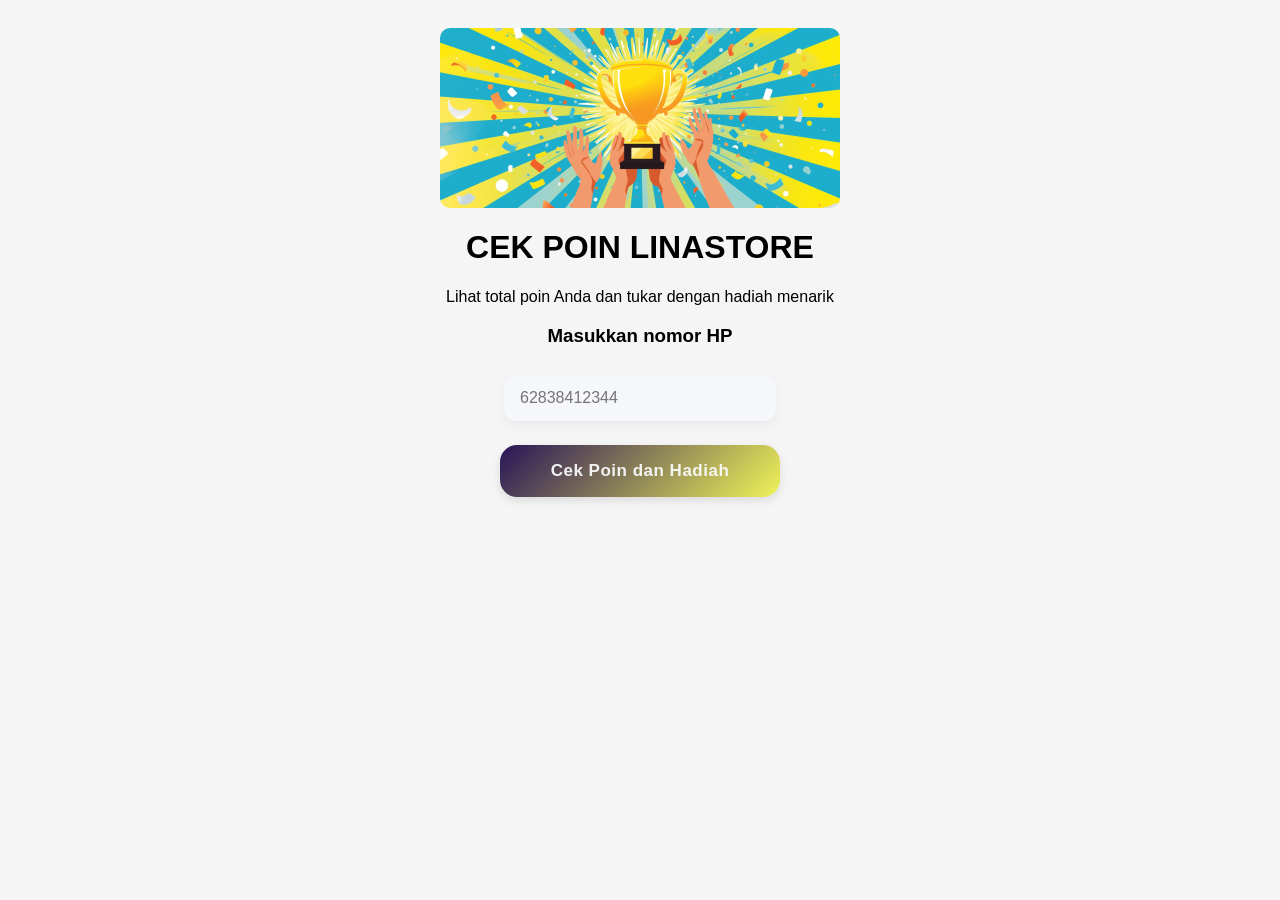
<file: index.html>
<!DOCTYPE html>
<html lang="id">
<head>
  <meta charset="UTF-8">
  <meta name="viewport" content="width=device-width, initial-scale=1.0">
  <title>Linastore</title>
  <link rel="stylesheet" href="css/style.css">
</head>
<body>

<div class="container">

  <div class="hero"></div>

  <h1>CEK POIN LINASTORE</h1>
  <p>Lihat total poin Anda dan tukar dengan hadiah menarik</p>

  <h3>Masukkan nomor HP</h3>

  <input type="text" id="inputId" placeholder="62838412344">
  <button onclick="cekPoin()">Cek Poin dan Hadiah</button>

  <div id="loading" class="loading">
    <div class="spinner"></div>
    <p>Memuat data...</p>
  </div>

</div>

<script src="js/cek.js"></script>
</body>
</html>
</file>
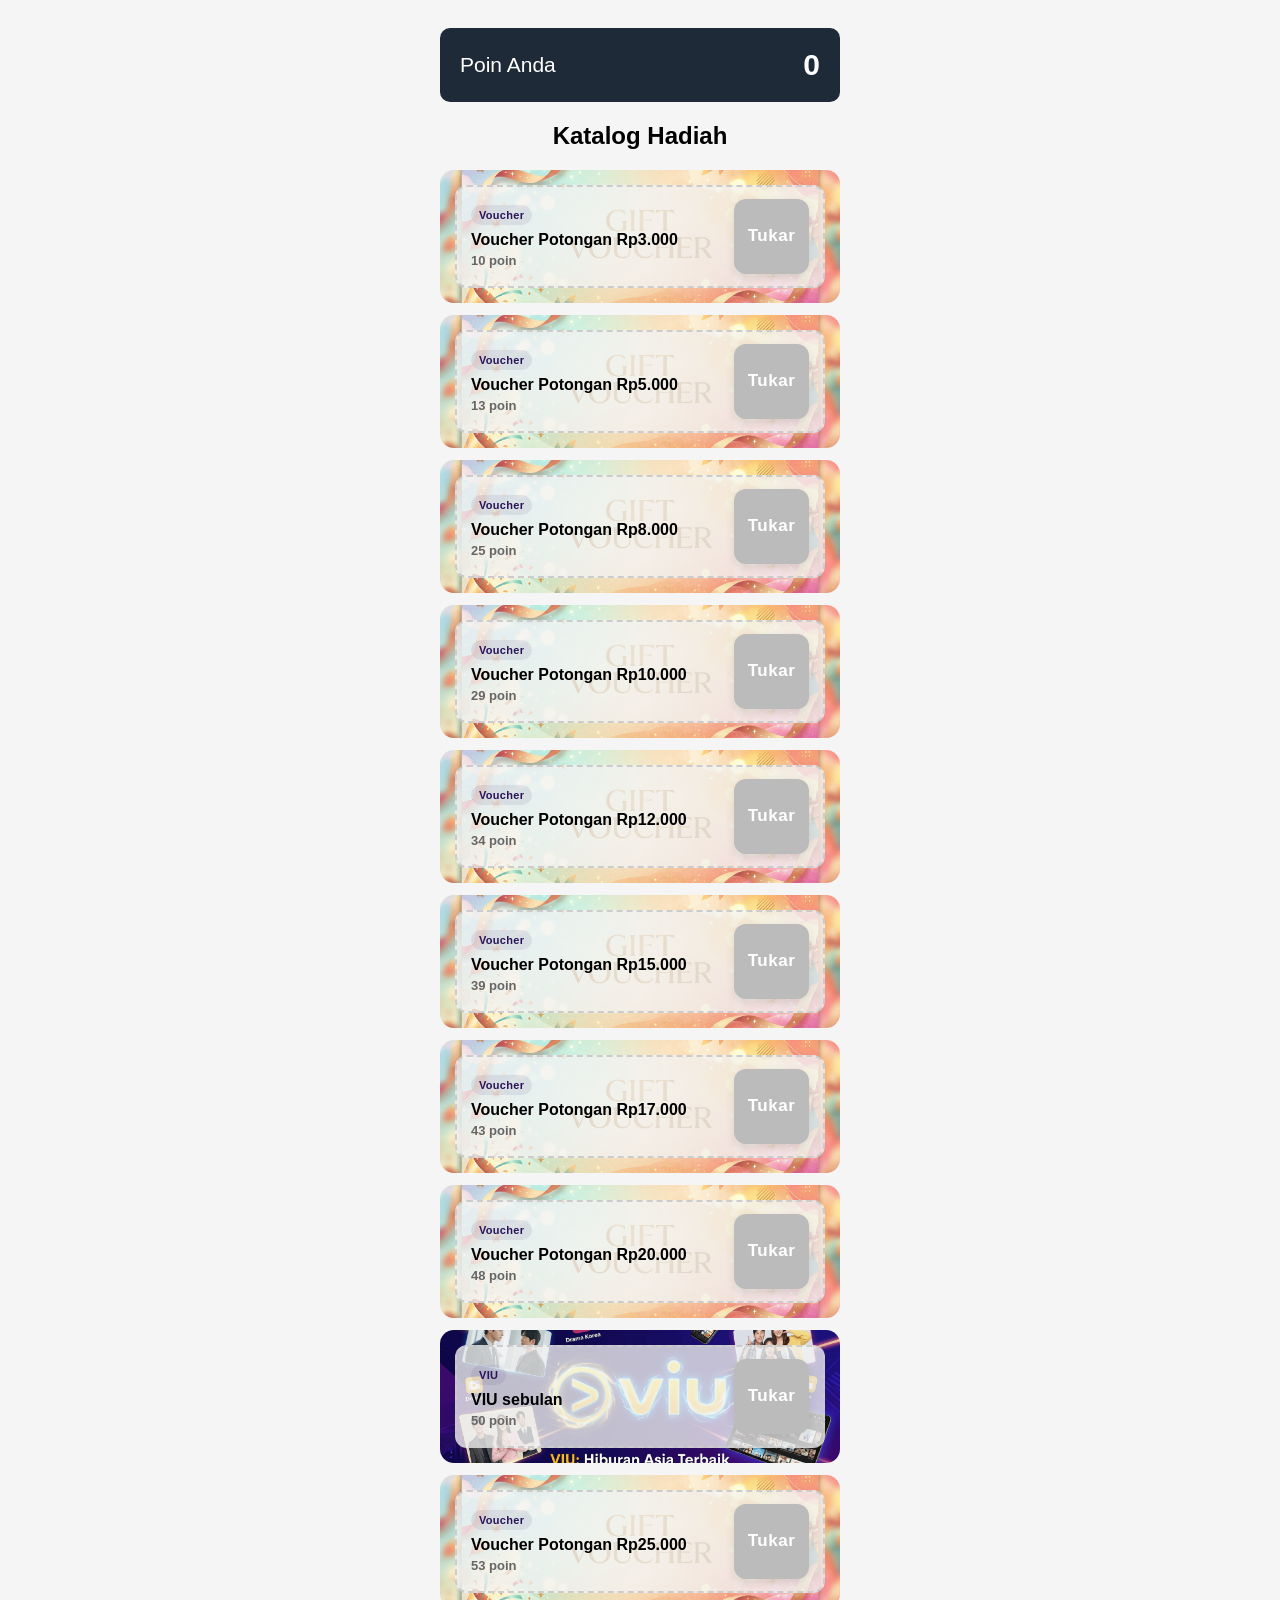
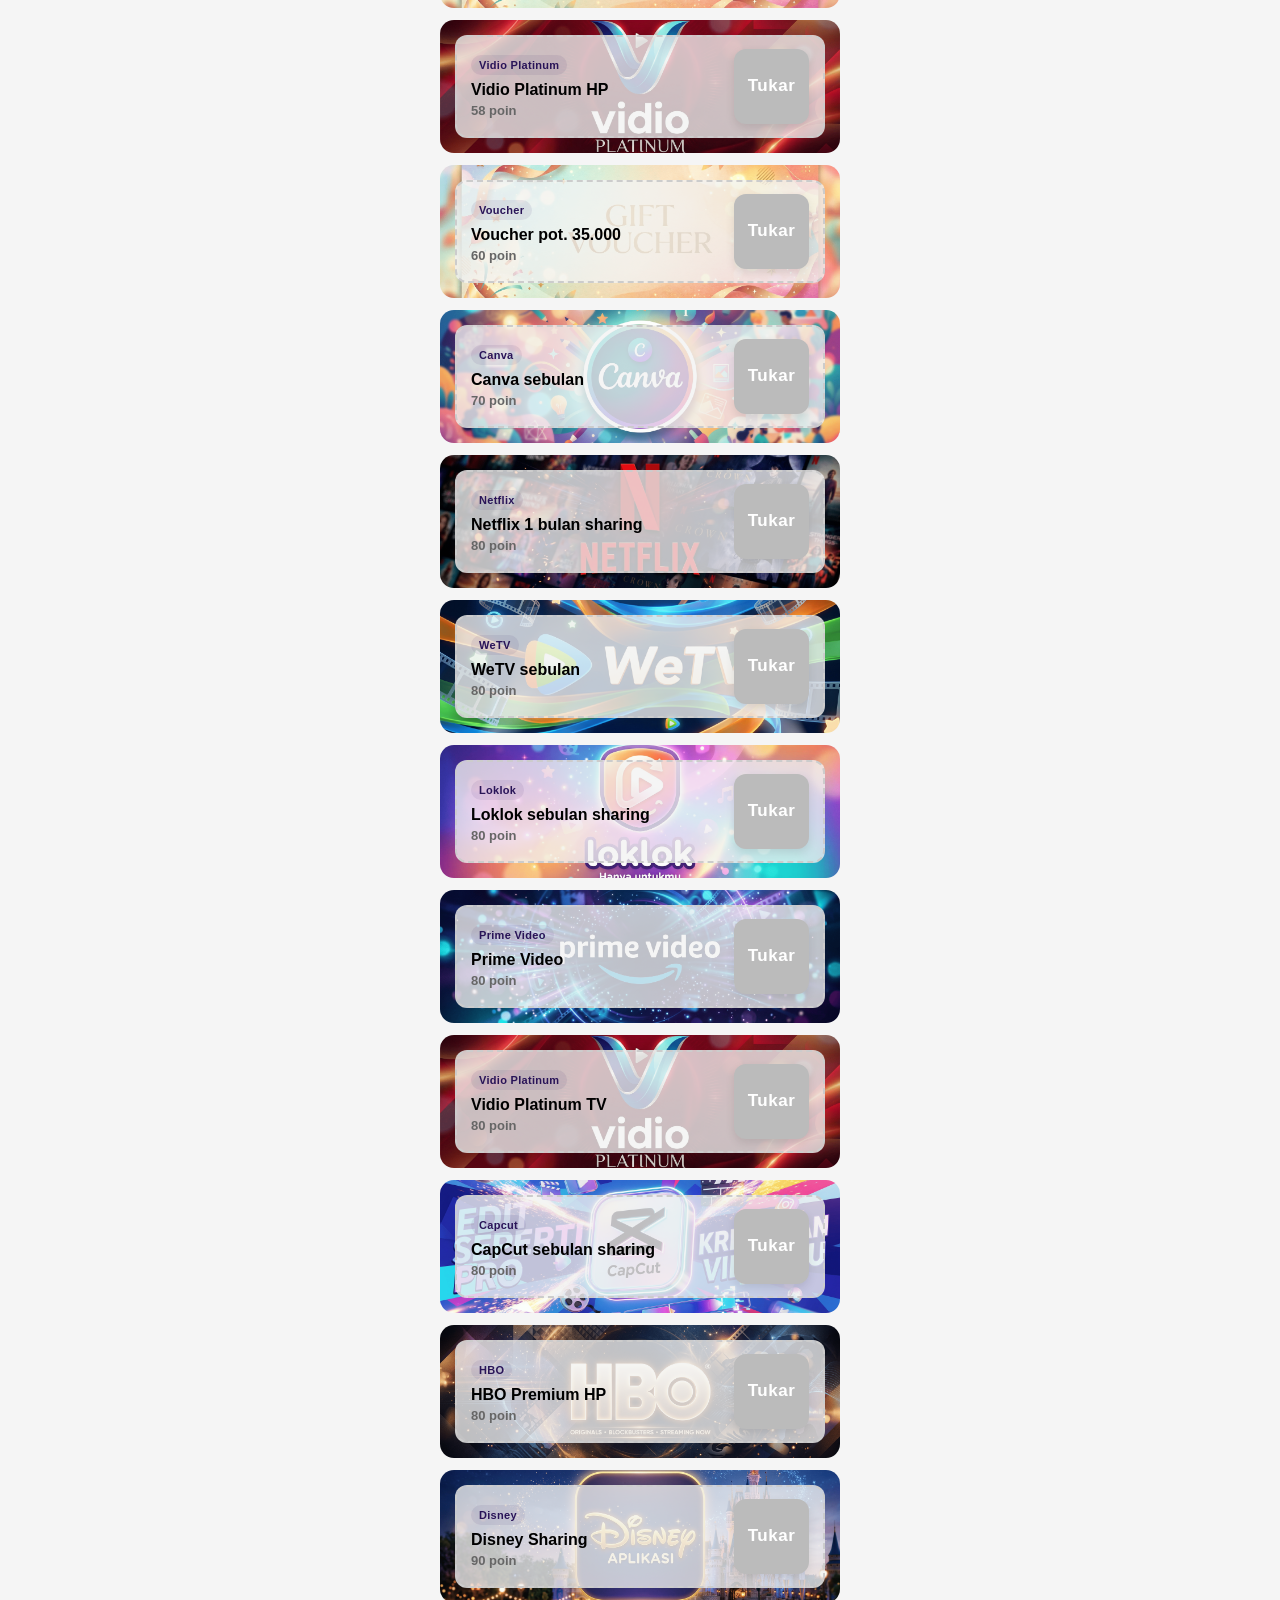
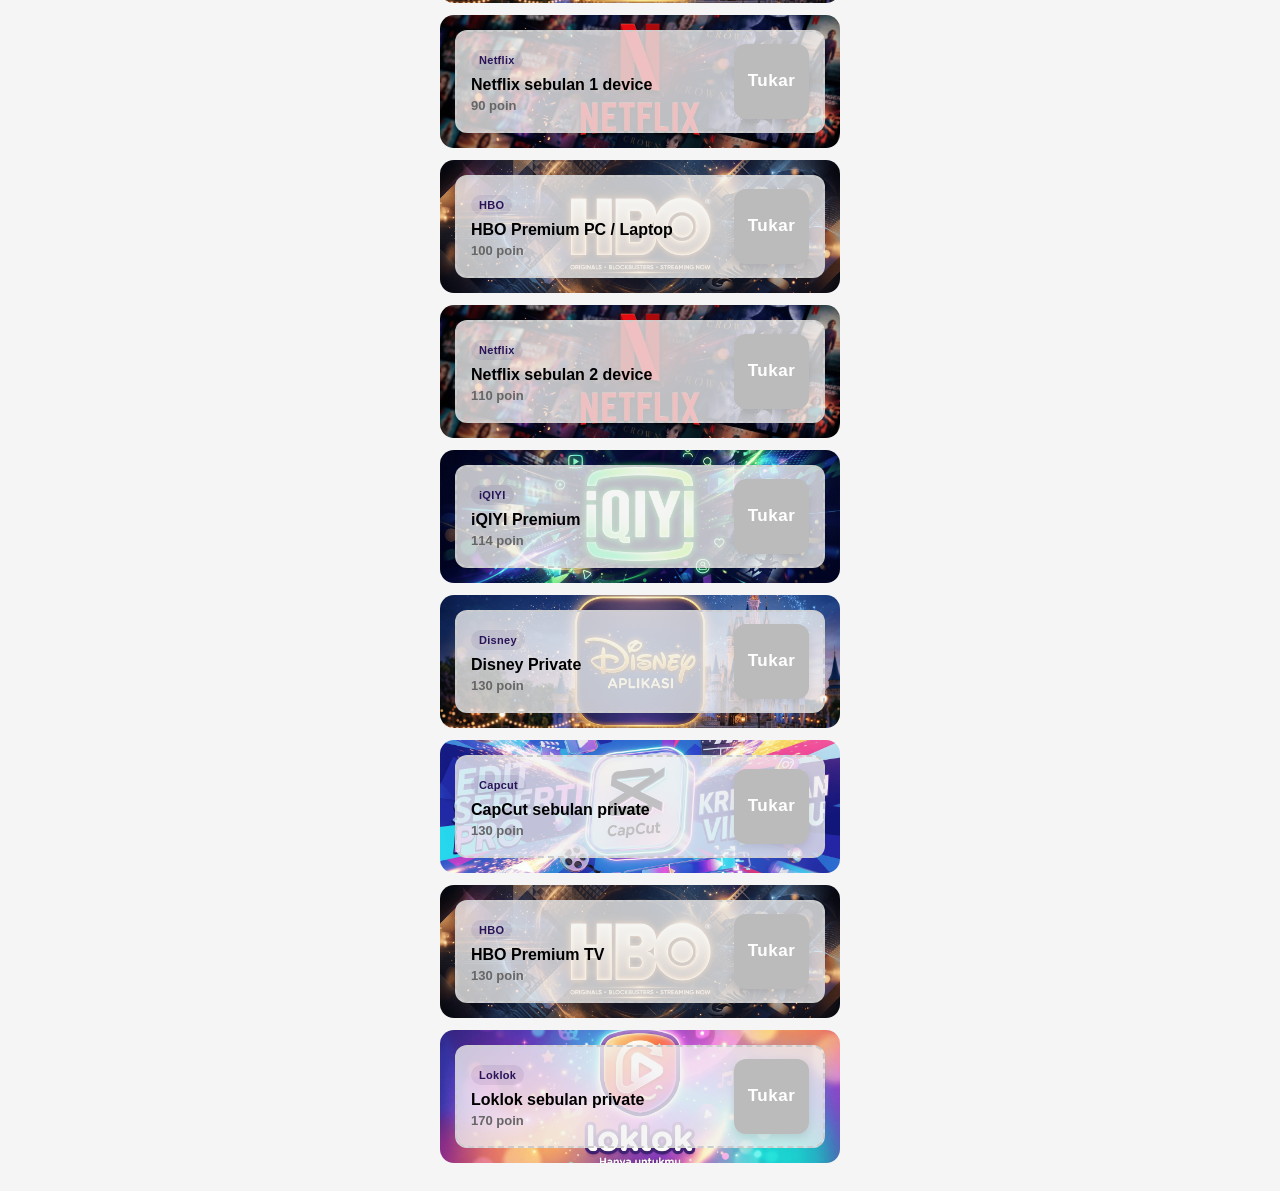
<file: hasil.html>
<!DOCTYPE html>
<html lang="id">
<head>
  <meta charset="UTF-8">
  <meta name="viewport" content="width=device-width, initial-scale=1.0">
  <title>Hasil</title>
  <link rel="stylesheet" href="css/style.css">
</head>
<body>

<div class="container">

  <div class="card">
    <div class="poin-row">
      <p>Poin Anda</p>
      <h1 id="poin">0</h1>
    </div>
  </div>

  <h2>Katalog Hadiah</h2>
  <div id="katalog"></div>

</div>

<script src="js/hasil.js"></script>
</body>
</html>
</file>
<file: css/style.css>
body {
  font-family: Arial;
  background: #f5f5f5;
  text-align: center;
}

.container {
  max-width: 400px;
  margin: auto;
  padding: 20px;
}

.logo{
  background: #d63e3e;
  padding: 20px;
  margin-bottom: 20px;
}

input {
  width: 60%;
  margin: 12px auto;
  padding: 14px 16px;
  margin-top: 10px;
  border: none;
  border-radius: 12px;
  font-size: 16px;
  background: #f5f7fa;
  box-shadow: 0 4px 10px rgba(0,0,0,0.05);
  outline: none;
  transition: all 0.3s ease;
}

input:focus {
  background: #fff;
  box-shadow: 0 6px 15px rgba(0,0,0,0.1);
}

.btn, button {
  display: block;
  width: 70%;
  margin: 12px auto;
  padding: 16px; /* sedikit lebih besar */
  background: linear-gradient(135deg, #291458, #f0f358);
  color: #f8f8f8f5;
  border: none;
  margin-top: 12px;
  border-radius: 17px;

  font-size: 17px;     /* ✅ lebih besar */
  font-weight: 600;
  letter-spacing: 0.5px;

  text-align: center;
  cursor: pointer;
  transition: all 0.3s ease;
  box-shadow: 0 4px 10px rgba(0, 0, 0, 0.1);
}

.katalog {
  display: block;
  width: 90%;
  margin: 12px auto;
  padding: 14px;
  background: linear-gradient(135deg, #f33636, #7fb3e6);
  color: #f8f8f8f5;
  border: none;
  margin-top: 12px;
  border-radius: 17px;
  font-weight: 600;
  letter-spacing: 0.5px;
  text-align: center;
  cursor: pointer;
  transition: all 0.3s ease;
  box-shadow: 0 4px 10px rgba(0, 0, 0, 0.1);
}

/* Background overlay */
.loading {
  position: fixed;
  top: 0;
  left: 0;
  width: 100%;
  height: 100%;
  background: rgba(0,0,0,0.5);
  display: none; /* awalnya disembunyikan */
  justify-content: center;
  align-items: center;
  flex-direction: column;
  z-index: 999;
  color: white;
  font-size: 18px;
}

/* Spinner bulat */
.spinner {
  width: 40px;
  height: 40px;
  border: 4px solid #fff;
  border-top: 4px solid #f33636;
  border-radius: 50%;
  animation: spin 1s linear infinite;
  margin-bottom: 10px;
}

/* Animasi muter */
@keyframes spin {
  100% {
    transform: rotate(360deg);
  }
}

.card {
  background: #1e2a38;
  color: white;
  padding: 20px;
  border-radius: 10px;
}

.poin-row {
  display: flex;
  justify-content: space-between; /* kiri & kanan */
  align-items: center;
}

/* rapikan teks kiri */
.poin-row p {
  margin: 0;
  font-size: 21px;
}

/* angka kanan */
.poin-row h1 {
  margin: 0;
  font-size: 30px;
  font-weight: 700;
}

.item {
  background: white;
  padding: 15px;
  margin-top: 10px;
  border-radius: 10px;
}

button:disabled {
  background: gray;
}

.hero {
  height: 180px;
  background-image: url("../img/hero.jpg");
  background-size: cover;
  background-position: center;
  border-radius: 10px;
}

/* card utama item */
.item {
  margin-top: 12px;
}

/* layout kiri-kanan */
.item-row {
  display: flex;
  align-items: center;
  padding: 14px;
  padding-top: 0px;
  padding-bottom: 0px;
  border-radius: 12px;
  gap: 10px; /* jarak antar elemen */
}

/* teks kiri */
.item-text h3 {
  margin: 0;
  font-size: 16px;
}

.item-text p {
  margin: 4px 0 0;
  font-size: 13px;
  color: #666;
}

/* tombol kanan */
.btn-tukar {
  width: 75px;
  height: 75px;
  border-radius: 12px;

  font-size: 17px;
  font-weight: 700;

  display: flex;
  align-items: center;
  justify-content: center;

  background: linear-gradient(135deg, #291458, #f0f358);
  color: white;
  border: none;
  cursor: pointer;
  transition: 0.3s;

  flex-shrink: 0; /* 🔥 biar tidak berubah ukuran */
}

/* hover tombol */
.btn-tukar:hover {
  transform: scale(1.05);
}

/* ✅ ITEM AKTIF (bisa ditukar) */
.item-row.aktif {
  background: rgba(255, 255, 255, 0.82);
  border: 2px solid #7fb3e6;
  box-shadow: 0 4px 12px rgba(0,0,0,0.08);
}

/* ❌ ITEM NONAKTIF */
.item-row.nonaktif {
  background: rgba(242, 242, 242, 0.78);
  border: 2px dashed #ccc;
}

/* tombol disable */
.btn-tukar:disabled {
  background: #bbb;
  cursor: not-allowed;
}

.poin-text {
  margin: 10px 0 0;
  font-size: 20px;   /* 🔥 lebih besar */
  font-weight: 800;  /* 🔥 lebih tebal */
  color: #291458;
}

.item-text {
  flex: 1; /* 🔥 ini yang bikin tombol selalu ke kanan */
}

.item-row {
  position: relative;
  overflow: hidden;
}

.item-text,
.btn-tukar {
  position: relative;
  z-index: 1;
}

.item-text {
  text-align: left;
}

.badge-jenis {
  display: inline-block;
  margin-bottom: 6px;
  padding: 4px 8px;
  border-radius: 999px;
  background: rgba(41, 20, 88, 0.08);
  color: #291458;
  font-size: 11px;
  font-weight: 700;
  letter-spacing: 0.3px;
}

.item {
  margin-top: 12px;
  border-radius: 14px;
  overflow: hidden;
  background-repeat: no-repeat;
  background-position: center;
  background-size: cover; /* full div.item */
  position: relative;
}
</file>
